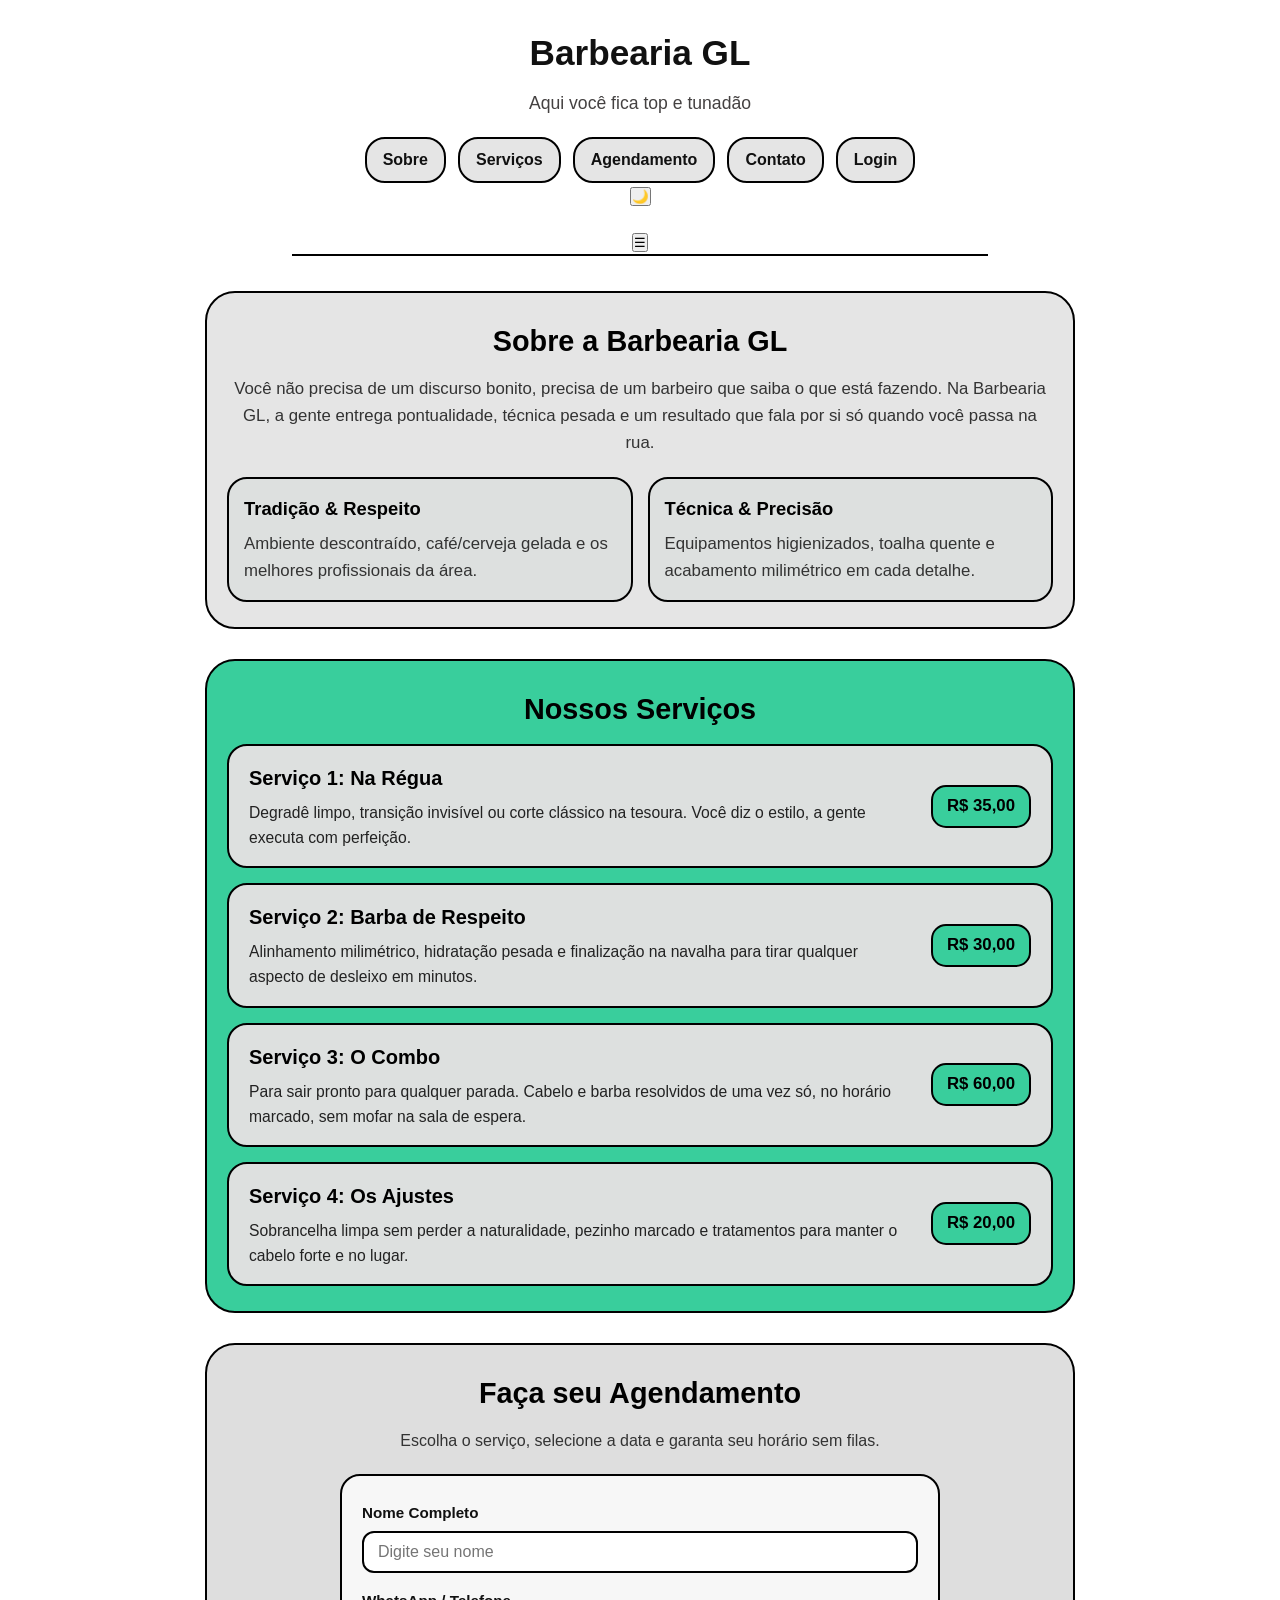
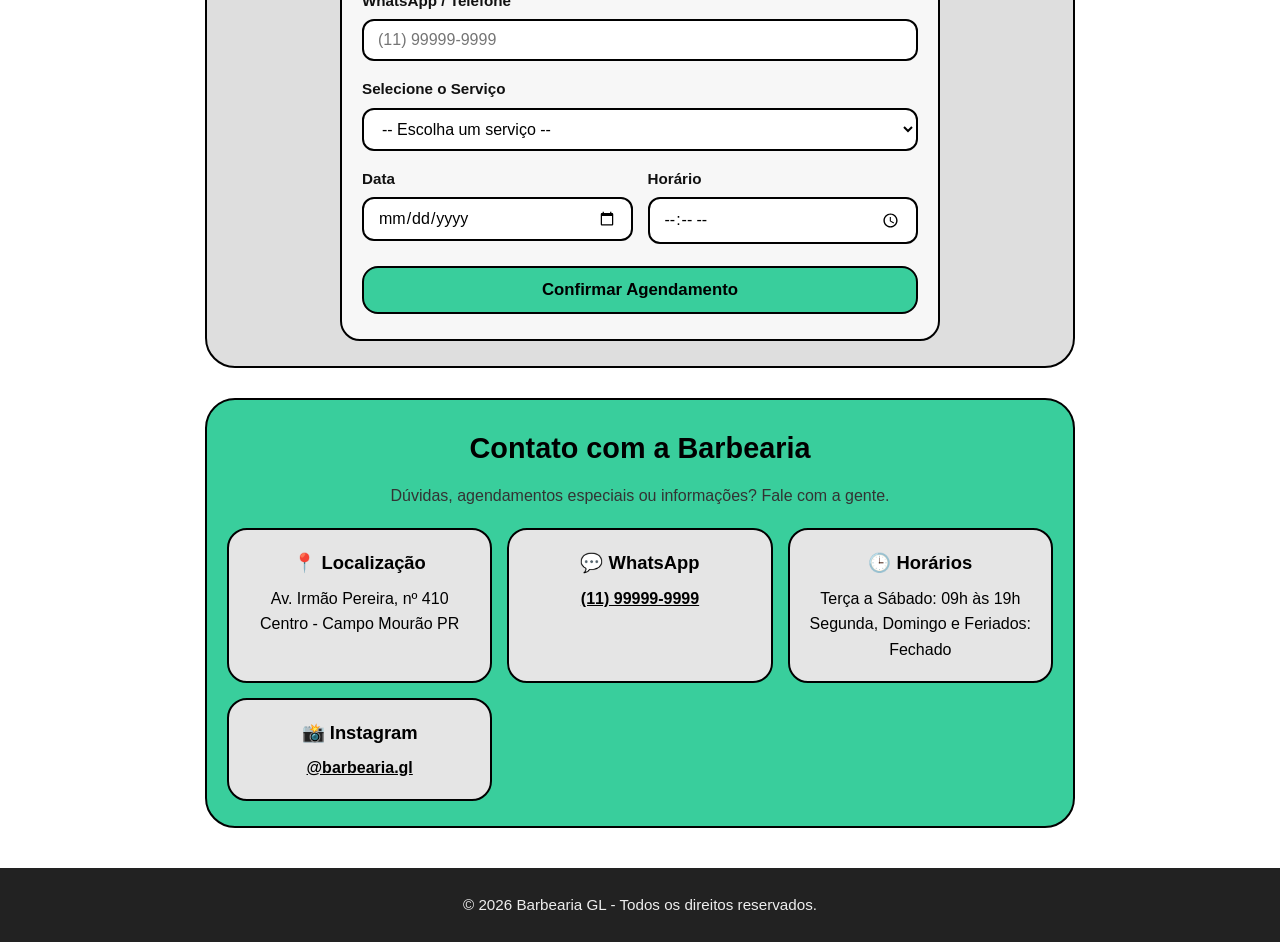
<file: index.html>
<!DOCTYPE html>
<html lang="pt-br">
<head>
    <meta charset="UTF-8">
    <meta name="viewport" content="width=device-width, initial-scale=1.0">
    <title>Barbearia GL</title>
    <link rel="stylesheet" href="style.css"/>
</head>
<body>
    <header>
        <div class="header-topo">
            <h1>Barbearia GL</h1>
            <p>Aqui você fica top e tunadão</p>
        </div>

        <!-- Links de navegação -->
        <nav class="menu-navegacao">
            <ul>
                <li><a href="#sobre">Sobre</a></li>
                <li><a href="#servicos">Serviços</a></li>
                <li><a href="#agendamento">Agendamento</a></li>
                <li><a href="#contato">Contato</a></li> 
                <li><a href="inicial.html">Login</a></li>
            </ul>
            <button class="botao-tema" aria-label="modo escuro">🌙</button>
        </nav>
        <button class="botao-tema" aria-label="abrir menu" aria-expanded="false"> ☰</button>

        <hr>
    </header>

    <main>
        <!-- Seção: Sobre -->
        <section id="sobre" class="apresentacao secao">
            <h2>Sobre a Barbearia GL</h2>
            <p>
                Você não precisa de um discurso bonito, precisa de um barbeiro que saiba o que está fazendo.
                Na Barbearia GL, a gente entrega pontualidade, técnica pesada e um resultado que fala por si só quando você passa na rua.
            </p>
            <div class="sobre-destaques">
                <div class="sobre-card">
                    <h3>Tradição & Respeito</h3>
                    <p>Ambiente descontraído, café/cerveja gelada e os melhores profissionais da área.</p>
                </div>
                <div class="sobre-card">
                    <h3>Técnica & Precisão</h3>
                    <p>Equipamentos higienizados, toalha quente e acabamento milimétrico em cada detalhe.</p>
                </div>
            </div>
        </section>

        <!-- Seção: Serviços -->
        <section id="servicos" class="servicos secao">
            <h2>Nossos Serviços</h2>

            <div class="servicos-container">
                <article class="servico-card servico-1">
                    <div class="servico-info">
                        <h3>Serviço 1: Na Régua</h3>
                        <p>Degradê limpo, transição invisível ou corte clássico na tesoura. Você diz o estilo, a gente executa com perfeição.</p>
                    </div>
                    <span class="preco">R$ 35,00</span>
                </article>

                <article class="servico-card servico-2">
                    <div class="servico-info">
                        <h3>Serviço 2: Barba de Respeito</h3>
                        <p>Alinhamento milimétrico, hidratação pesada e finalização na navalha para tirar qualquer aspecto de desleixo em minutos.</p>
                    </div>
                    <span class="preco">R$ 30,00</span>
                </article>

                <article class="servico-card servico-3">
                    <div class="servico-info">
                        <h3>Serviço 3: O Combo</h3>
                        <p>Para sair pronto para qualquer parada. Cabelo e barba resolvidos de uma vez só, no horário marcado, sem mofar na sala de espera.</p>
                    </div>
                    <span class="preco">R$ 60,00</span>
                </article>

                <article class="servico-card servico-4">
                    <div class="servico-info">
                        <h3>Serviço 4: Os Ajustes</h3>
                        <p>Sobrancelha limpa sem perder a naturalidade, pezinho marcado e tratamentos para manter o cabelo forte e no lugar.</p>
                    </div>
                    <span class="preco">R$ 20,00</span>
                </article>
            </div>
        </section>

        <!-- Seção: Agendamento -->
        <section id="agendamento" class="secao agendamento">
            <h2>Faça seu Agendamento</h2>
            <p class="secao-subtitulo">Escolha o serviço, selecione a data e garanta seu horário sem filas.</p>

            <form class="form-container">
                <div class="form-grupo">
                    <label for="nome-cliente">Nome Completo</label>
                    <input type="text" id="nome-cliente" name="nome" placeholder="Digite seu nome" required>
                </div>

                <div class="form-grupo">
                    <label for="telefone-cliente">WhatsApp / Telefone</label>
                    <input type="tel" id="telefone-cliente" name="telefone" placeholder="(11) 99999-9999" required>
                </div>

                <div class="form-grupo">
                    <label for="servico-cliente">Selecione o Serviço</label>
                    <select id="servico-cliente" name="servico" required>
                        <option value="">-- Escolha um serviço --</option>
                        <option value="corte">Na Régua (Corte) - R$ 35,00</option>
                        <option value="barba">Barba de Respeito - R$ 30,00</option>
                        <option value="combo">O Combo (Cabelo + Barba) - R$ 60,00</option>
                        <option value="ajustes">Os Ajustes (Pezinho / Sobrancelha) - R$ 20,00</option>
                    </select>
                </div>

                <div class="form-linha-dupla">
                    <div class="form-grupo">
                        <label for="data-agendamento">Data</label>
                        <input type="date" id="data-agendamento" name="data" required>
                    </div>

                    <div class="form-grupo">
                        <label for="hora-agendamento">Horário</label>
                        <input type="time" id="hora-agendamento" name="hora" required>
                    </div>
                </div>

                <button type="submit" class="btn-acao">Confirmar Agendamento</button>
            </form>
        </section>

        <!-- Seção: Contato -->
        <section id="contato" class="secao contato">
            <h2>Contato com a Barbearia</h2>
            <p class="secao-subtitulo">Dúvidas, agendamentos especiais ou informações? Fale com a gente.</p>

            <div class="contato-grid">
                <div class="contato-card">
                    <h3>📍 Localização</h3>
                    <p>Av. Irmão Pereira, nº 410<br>Centro - Campo Mourão PR </p>
                </div>

                <div class="contato-card">
                    <h3>💬 WhatsApp</h3>
                    <p><a href="https://wa.me/5511999999999" target="_blank">(11) 99999-9999</a></p>
                </div>

                <div class="contato-card">
                    <h3>🕒 Horários</h3>
                    <p>Terça a Sábado: 09h às 19h<br>Segunda, Domingo e Feriados: Fechado</p>
                </div>

                <div class="contato-card">
                    <h3>📸 Instagram</h3>
                    <p><a href="#" target="_blank">@barbearia.gl</a></p>
                </div>
            </div>
        </section>
    </main>

    <footer>
        <p>&copy; 2026 Barbearia GL - Todos os direitos reservados.</p>
    </footer>
</body>
</html>
</file>
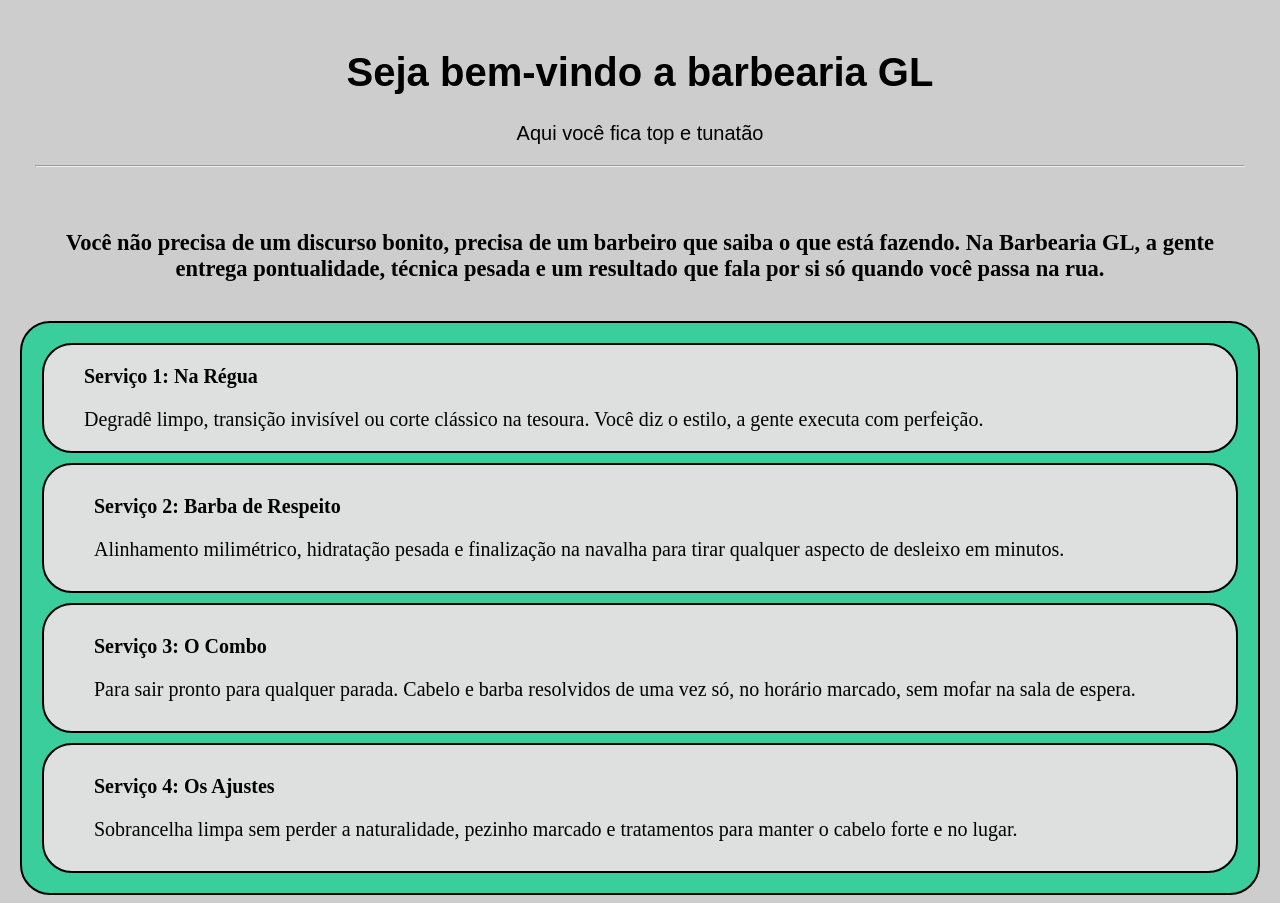
<file: barbearia-do-lucao/index.html>
<!DOCTYPE html>
<html lang="pt-br">
<head>
    <meta charset="UTF-8">
    <meta name="viewport" content="width=device-width, initial-scale=1.0">
    <title>barbearia GL</title>
    <link rel="stylesheet" href="style.css">
</head>
<body>
    <header>
        <h1>
            Seja bem-vindo a barbearia GL
        </h1>
        <p>Aqui você fica top e tunatão</p>
        <hr>

    </header>

    <main>
<section id="inical" class="main">
    <h2>Você não precisa de um discurso bonito, precisa de um barbeiro que saiba o que está fazendo. Na Barbearia GL, a gente entrega pontualidade, técnica pesada e um resultado que fala por si só quando você passa na rua.</h2>
</section>

<section id="servicos" class="servicos">
    <div class="servico-1">
        <ul><strong>Serviço 1: Na Régua</strong></ul>
        <ol>Degradê limpo, transição invisível ou corte clássico na tesoura. Você diz o estilo, a gente executa com perfeição.</ol>
    </div>
    <div class="servico-2">
        <ul><strong>Serviço 2: Barba de Respeito</strong></ul>
        <ol>Alinhamento milimétrico, hidratação pesada e finalização na navalha para tirar qualquer aspecto de desleixo em minutos.</ol>
    </div>
    <div class="servico-3">
        <ul><strong>Serviço 3: O Combo</strong></ul>
        <ol>Para sair pronto para qualquer parada. Cabelo e barba resolvidos de uma vez só, no horário marcado, sem mofar na sala de espera.</ol>
    </div>
                
    <div class="servico-4">
        <ul><strong>Serviço 4: Os Ajustes</strong></ul>
        <ol>Sobrancelha limpa sem perder a naturalidade, pezinho marcado e tratamentos para manter o cabelo forte e no lugar.</ol>   
    </div>
        </section>


    </main>
    
</body>
</html>
</file>
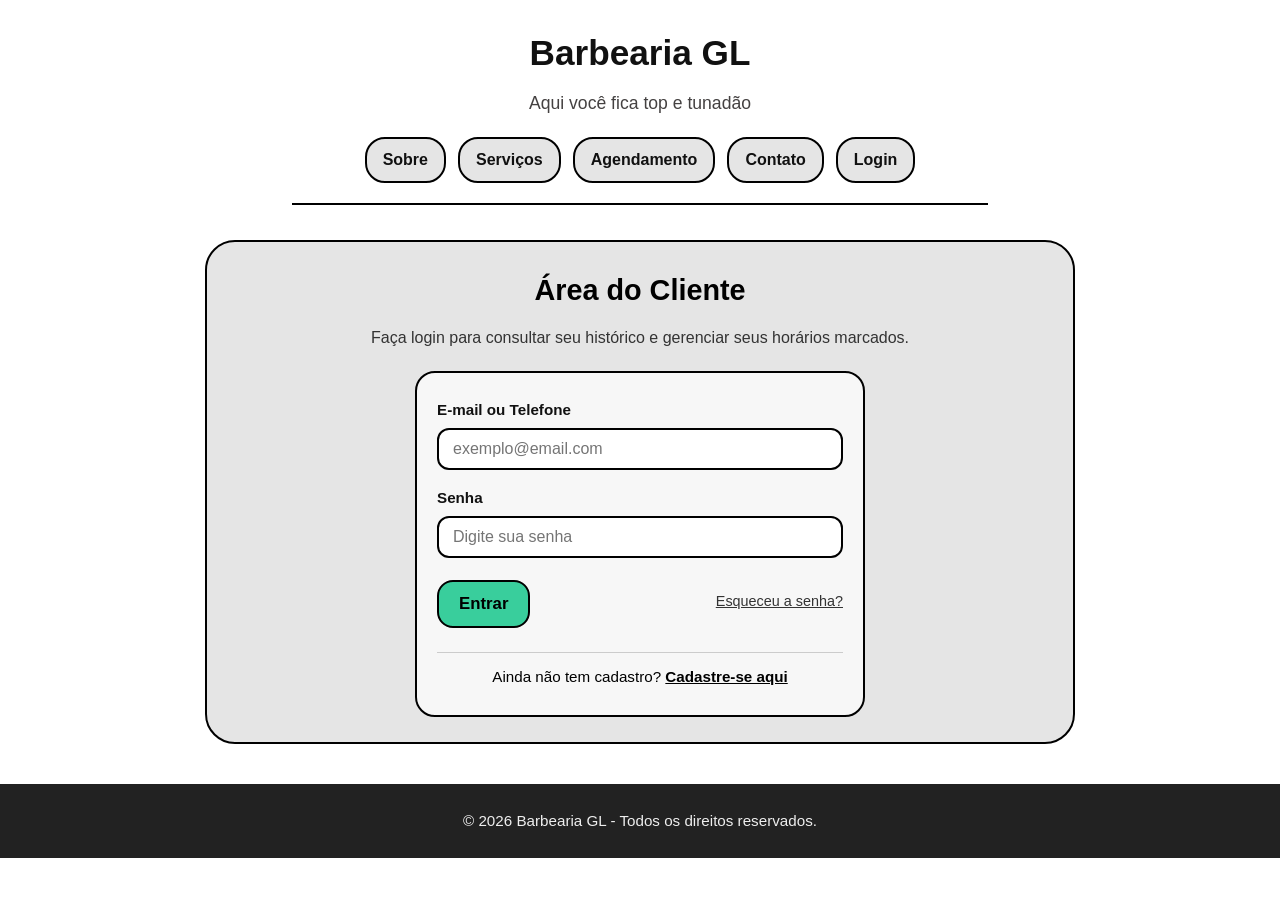
<file: inicial.html>
<!DOCTYPE html>
<html lang="en">
<head>
    <meta charset="UTF-8">
    <meta name="viewport" content="width=device-width, initial-scale=1.0">
    <title>Tela de login - Barbearia GL</title>
    <link rel="stylesheet" href="style.css"/>

</head>
<header>
    <div class="header-topo">
            <h1>Barbearia GL</h1>
            <p>Aqui você fica top e tunadão</p>
        </div>

    <nav class="menu-navegacao">
            <ul>
                <li><a href="index.html#sobre">Sobre</a></li>
                <li><a href="index.html#servicos">Serviços</a></li>
                <li><a href="index.html#agendamento">Agendamento</a></li>
                <li><a href="index.html#contato">Contato</a></li> 
                <li><a href="inicial.html">Login</a></li>
            </ul>
        </nav>
        <hr>
</header>

<body> 

    <main>
        <!-- Seção: Login -->
        <section id="login" class="secao login">
            <h2>Área do Cliente</h2>
            <p class="secao-subtitulo">Faça login para consultar seu histórico e gerenciar seus horários marcados.</p>

            <form class="form-container form-login">
                <div class="form-grupo">
                    <label for="login-usuario">E-mail ou Telefone</label>
                    <input type="text" id="login-usuario" name="usuario" placeholder="exemplo@email.com" required>
                </div>

                <div class="form-grupo">
                    <label for="login-senha">Senha</label>
                    <input type="password" id="login-senha" name="senha" placeholder="Digite sua senha" required>
                </div>

                <div class="login-opcoes">
                    <button type="submit" class="btn-acao">Entrar</button>
                    <a href="#" class="link-esqueci">Esqueceu a senha?</a>
                </div>

                <div class="login-cadastro">
                    <p>Ainda não tem cadastro? <a href="#">Cadastre-se aqui</a></p>
                </div>
            </form>
        </section>
    </main>
    
</body>
</html>

<footer>
        <p>&copy; 2026 Barbearia GL - Todos os direitos reservados.</p>
    </footer>
</body>
</html>
</file>
<file: style.css>
/*variaveis*/
/*
:root{
  --fundo: #cecdcd;  
  --superficie: #5f5b5be1; 
  --texto: #222020;  
  --texto-suave: #666363e5; 
  --primaria: #5bdf5b; 
  --primaria-segundaria: #a6db9f; 
  --destaque: #8a6df5; 
  --raio: 16px; 
  --sombra: 0 8px 24px rgba(109, 40, 217,0.12); 
}
*/
/* Reset básico para padronização de espaçamentos e dimensionamento */
* {
    margin: 0;
    padding: 0;
    box-sizing: border-box;
}

html{
    scroll-behavior: smooth;
}

body {
    /*define uma lista de prioridade*/
    font-family: "Segoe UI", system-ui, sans-serif;
    background-color: var(--fundo);
    font-family: Arial, Helvetica, sans-serif;
    color: var(--texto);
    line-height: 1.6;
}

/* Cabeçalho e Navegação */
header {
    padding: 25px 15px 15px 15px;
    text-align: center;
    max-width: 900px;
    margin: 0 auto;
}

.header-topo h1 {
    font-size: 2.2rem;
    margin-bottom: 8px;
    color: #111;
}

.header-topo p {
    font-size: 1.1rem;
    color: #444141;
    margin-bottom: 20px;
}

.menu-navegacao {
    margin-bottom: 20px;
}

.menu-navegacao ul {
    list-style: none;
    display: flex;
    justify-content: center;
    align-items: center;
    flex-wrap: wrap;
    gap: 12px;
}

.menu-navegacao a {
    text-decoration: none;
    color: #111;
    font-weight: bold;
    font-size: 1rem;
    padding: 8px 16px;
    border: 2px solid #000;
    border-radius: 20px;
    background-color: #e5e5e5;
    transition: all 0.2s ease;
    display: inline-block;
}

.menu-navegacao a:hover {
    background-color: rgb(57, 206, 156);
    color: #000;
    transform: translateY(-2px);
    box-shadow: 0 4px 6px rgba(0, 0, 0, 0.15);
}

.menu-navegacao .link-login {
    background-color: rgb(57, 206, 156);
    border-color: #000;
}

.menu-navegacao .link-login:hover {
    background-color: #000;
    color: #fff;
}

header hr {
    border: none;
    height: 2px;
    background-color: #000;
    margin: 0 auto;
    width: 80%;
}

/* Área Principal */
main {
    max-width: 900px;
    margin: 20px auto 40px auto;
    padding: 0 15px;
    display: flex;
    flex-direction: column;
    gap: 30px;
}

/* Padrão para seções */
.secao {
    border: 2px solid #000000;
    border-radius: 30px;
    padding: 25px 20px;
}

.secao h2 {
    text-align: center;
    font-size: 1.8rem;
    margin-bottom: 12px;
    color: #000;
}

.secao-subtitulo {
    text-align: center;
    font-size: 1rem;
    color: #333;
    margin-bottom: 20px;
}

/* Seção Sobre / Apresentação */
.apresentacao {
    background-color: #e5e5e5;
    text-align: center;
}

.apresentacao p {
    font-size: 1.05rem;
    color: #333;
}

.sobre-destaques {
    display: flex;
    gap: 15px;
    margin-top: 20px;
    flex-wrap: wrap;
}

.sobre-card {
    flex: 1 1 250px;
    background-color: rgb(221, 224, 223);
    border: 2px solid #000;
    border-radius: 20px;
    padding: 15px;
    text-align: left;
}

.sobre-card h3 {
    margin-bottom: 8px;
    font-size: 1.15rem;
    color: #000;
}

/* Seção Serviços */
.servicos {
    background-color: rgb(57, 206, 156);
}

.servicos-container {
    display: flex;
    flex-direction: column;
    gap: 15px;
}

.servico-card {
    background-color: rgb(221, 224, 223);
    border: 2px solid #000000;
    border-radius: 20px;
    padding: 16px 20px;
    text-align: left;
    display: flex;
    justify-content: space-between;
    align-items: center;
    gap: 15px;
    transition: transform 0.2s ease, box-shadow 0.2s ease;
}

.servico-card:hover {
    transform: translateY(-2px);
    box-shadow: 0 4px 8px rgba(0, 0, 0, 0.15);
}

.servico-card .servico-info h3 {
    font-size: 1.25rem;
    margin-bottom: 6px;
    color: #000;
}

.servico-card .servico-info p {
    font-size: 0.98rem;
    color: #222;
}

.servico-card .preco {
    background-color: rgb(57, 206, 156);
    border: 2px solid #000;
    border-radius: 15px;
    padding: 6px 14px;
    font-weight: bold;
    font-size: 1.05rem;
    white-space: nowrap;
}

/* Seção Agendamento & Formulários */
.agendamento {
    background-color: #dedede;
}

.form-container {
    max-width: 600px;
    margin: 0 auto;
    background-color: #f7f7f7;
    border: 2px solid #000;
    border-radius: 20px;
    padding: 25px 20px;
    display: flex;
    flex-direction: column;
    gap: 16px;
}

.form-grupo {
    display: flex;
    flex-direction: column;
    gap: 6px;
    text-align: left;
}

.form-grupo label {
    font-weight: bold;
    font-size: 0.95rem;
    color: #111;
}

.form-grupo input,
.form-grupo select {
    padding: 10px 14px;
    border: 2px solid #000;
    border-radius: 12px;
    font-size: 1rem;
    background-color: #fff;
    outline: none;
    font-family: inherit;
    transition: border-color 0.2s ease;
}

.form-grupo input:focus,
.form-grupo select:focus {
    border-color: rgb(57, 206, 156);
    box-shadow: 0 0 0 2px rgba(57, 206, 156, 0.4);
}

.form-linha-dupla {
    display: flex;
    gap: 15px;
}

.form-linha-dupla .form-grupo {
    flex: 1;
}

.btn-acao {
    padding: 12px 20px;
    background-color: rgb(57, 206, 156);
    color: #000;
    border: 2px solid #000;
    border-radius: 16px;
    font-size: 1.05rem;
    font-weight: bold;
    cursor: pointer;
    transition: all 0.2s ease;
    margin-top: 6px;
}

.btn-acao:hover {
    background-color: #000;
    color: #fff;
    transform: translateY(-2px);
    box-shadow: 0 4px 8px rgba(0, 0, 0, 0.2);
}

/* Seção Contato */
.contato {
    background-color: rgb(57, 206, 156);
}

.contato-grid {
    display: grid;
    grid-template-columns: repeat(auto-fit, minmax(220px, 1fr));
    gap: 15px;
    margin-top: 10px;
}

.contato-card {
    background-color: #e5e5e5;
    border: 2px solid #000;
    border-radius: 20px;
    padding: 18px;
    text-align: center;
}

.contato-card h3 {
    margin-bottom: 8px;
    font-size: 1.15rem;
    color: #000;
}

.contato-card a {
    color: #000;
    font-weight: bold;
    text-decoration: underline;
}

.contato-card a:hover {
    color: #2b7458;
}

/* Seção Login */
.login {
    background-color: #e5e5e5;
}

.form-login {
    max-width: 450px;
}

.login-opcoes {
    display: flex;
    justify-content: space-between;
    align-items: center;
    gap: 10px;
    flex-wrap: wrap;
}

.link-esqueci {
    font-size: 0.9rem;
    color: #333;
    text-decoration: underline;
}

.login-cadastro {
    text-align: center;
    font-size: 0.95rem;
    margin-top: 8px;
    border-top: 1px solid #ccc;
    padding-top: 12px;
}

.login-cadastro a {
    font-weight: bold;
    color: #000;
    text-decoration: underline;
}

/* Rodapé */
footer {
    text-align: center;
    padding: 25px 15px;
    background-color: #222;
    color: #eee;
    font-size: 0.95rem;
    margin-top: 20px;
}

/* Responsividade para telas menores */
@media (max-width: 600px) {
    .menu-navegacao ul {
        gap: 8px;
    }

    .menu-navegacao a {
        padding: 6px 12px;
        font-size: 0.9rem;
    }

    .servico-card {
        flex-direction: column;
        align-items: flex-start;
    }

    .servico-card .preco {
        align-self: flex-start;
    }

    .form-linha-dupla {
        flex-direction: column;
    }
}

/* modo escuro */

.botaoTema{
    
}
</file>
<file: barbearia-do-lucao/style.css>
body{
    background-color: #cecdcd;
}

header {
    padding: 15px;
    text-align: center;
    font-size: 12px;
    font-family: Arial, Helvetica, sans-serif;
    font-size: 20px;
    margin-left: 12px;
    margin-right: 12px;
}
.main{
    padding: 12px;
    text-align: center;
    font-size: 15px;
    margin: 0.5rem;
}

.servicos{
    font-size: 20px;
    text-align: left;
    border: 2px solid #000000 ;
    background-color: rgb(57, 206, 156);
    border-radius: 30px;
    margin-left: 12px;
    margin-right: 12px;
    padding: 10px;
} 
.servico-1{
    font-size: 20px;
    text-align: left;
    border: 2px solid #000000 ;
    background-color: rgb(221, 224, 223);
    border-radius: 30px;
    margin-left: 12px;
    margin-right: 12px;
    margin: 10px;
}

.servico-2{
    font-size: 20px;
    text-align: left;
    border: 2px solid #000000 ;
    background-color: rgb(221, 224, 223);
    border-radius: 30px;
    margin-left: 12px;
    margin-right: 12px;
    padding: 10px;
    margin: 10px;
}

.servico-3{
    font-size: 20px;
    text-align: left;
    border: 2px solid #000000 ;
    background-color: rgb(221, 224, 223);
    border-radius: 30px;
    margin-left: 12px;
    margin-right: 12px;
    padding: 10px;
    margin: 10px;
}

.servico-4{
    font-size: 20px;
    text-align: left;
    border: 2px solid #000000 ;
    background-color: rgb(221, 224, 223);
    border-radius: 30px;
    margin-left: 12px;
    margin-right: 12px;
    padding: 10px;
    margin: 10px;
}
</file>
